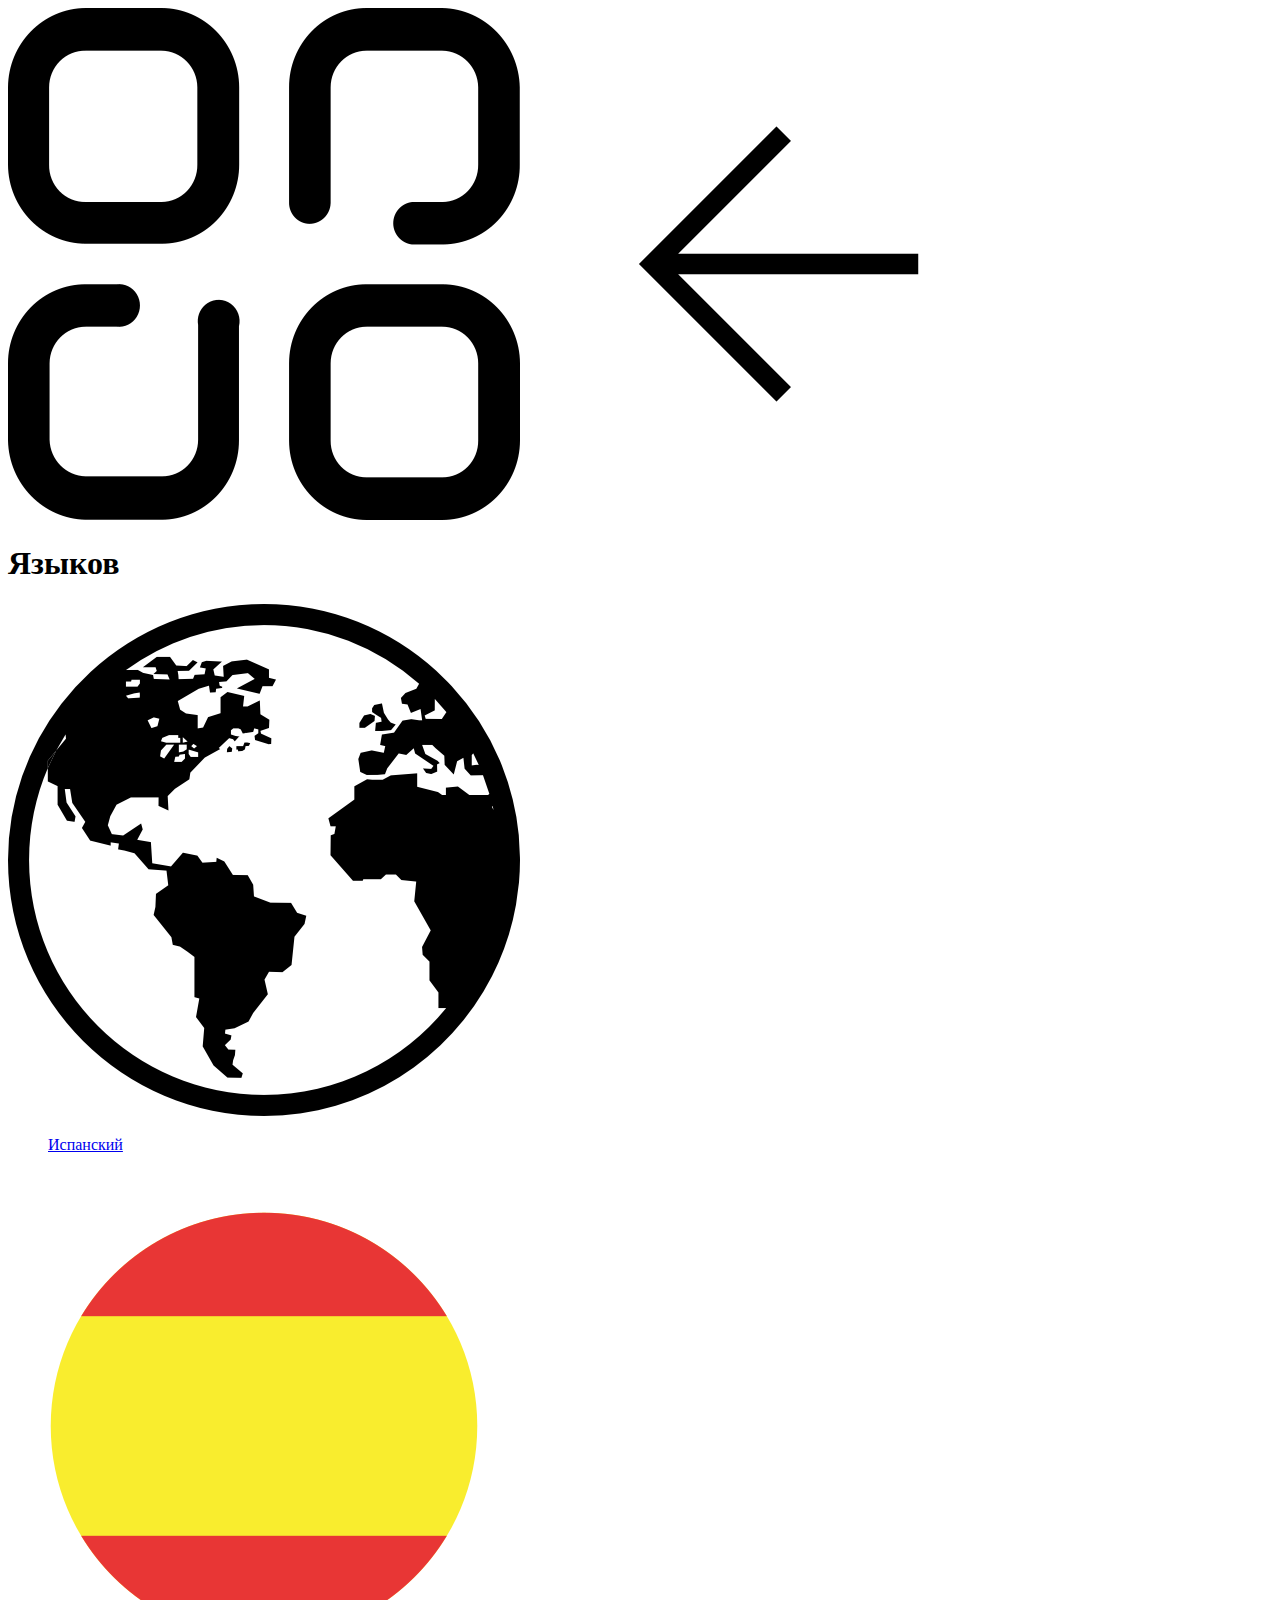
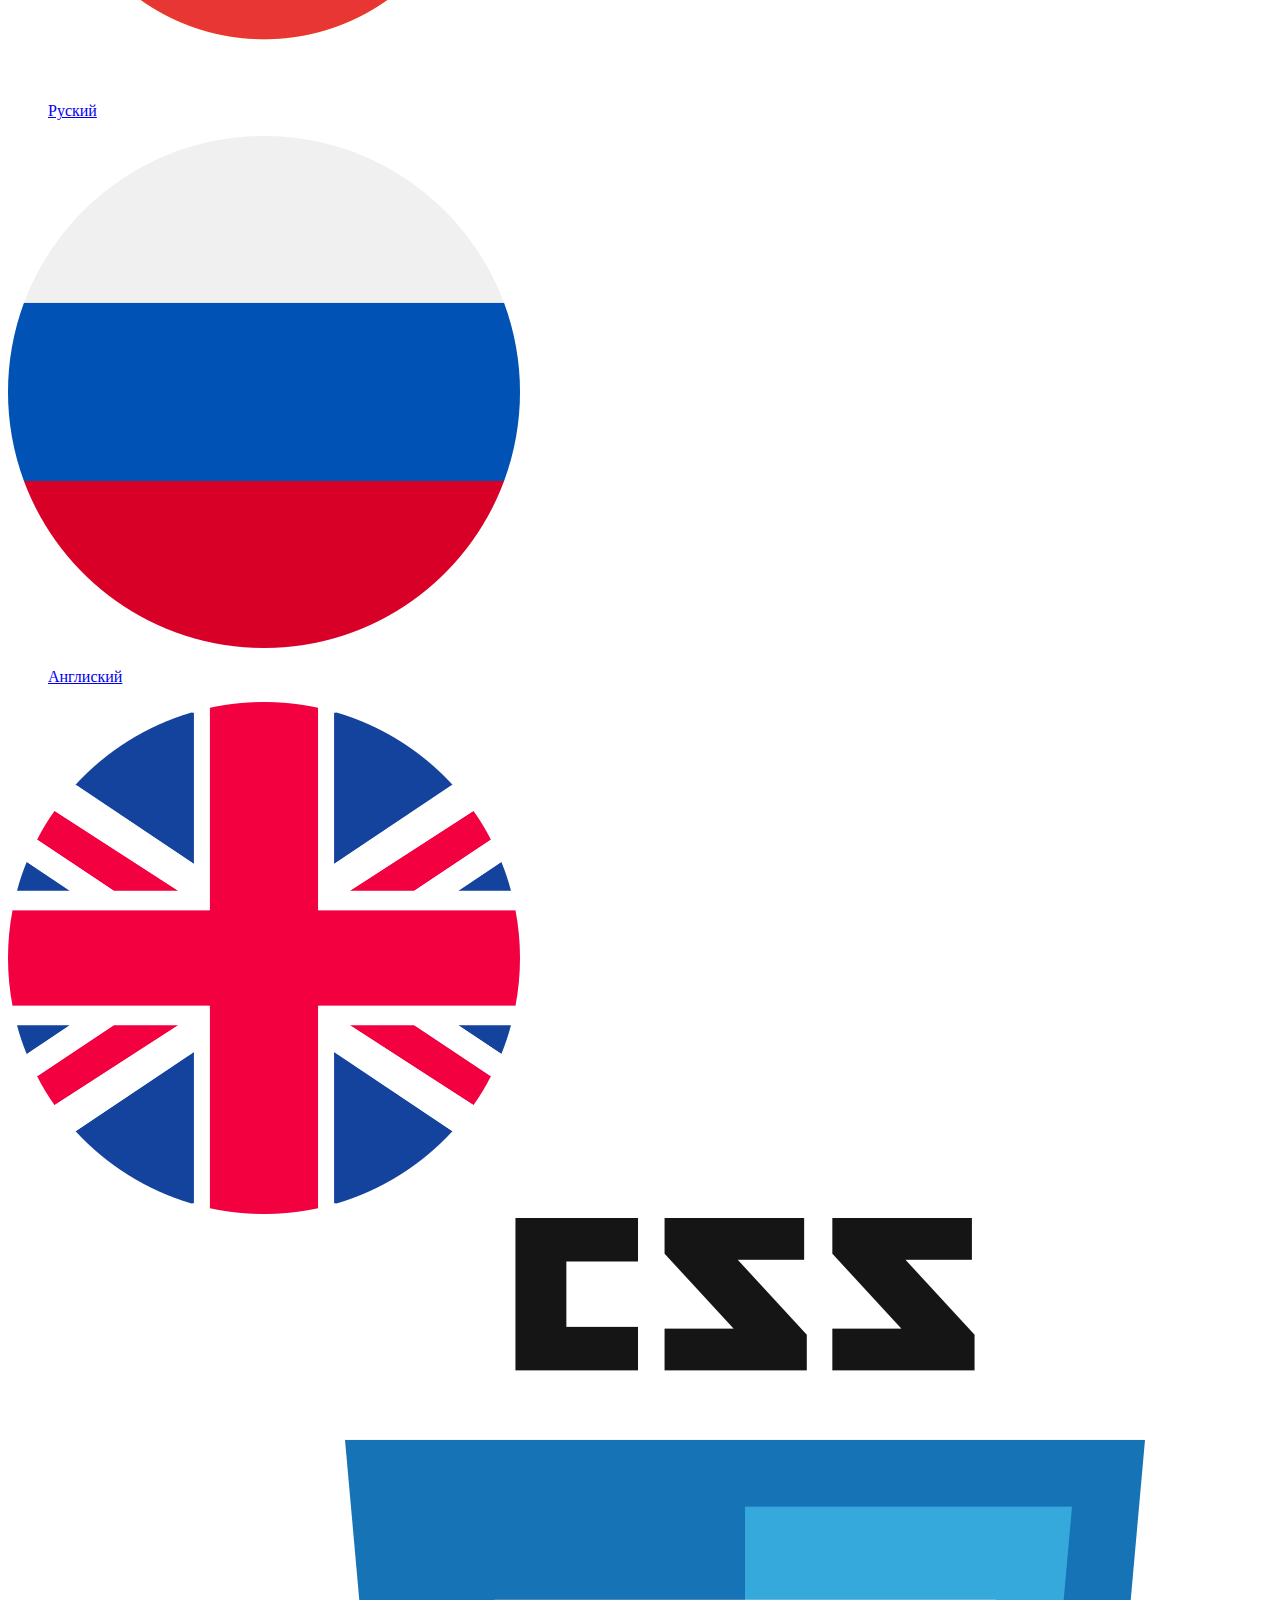
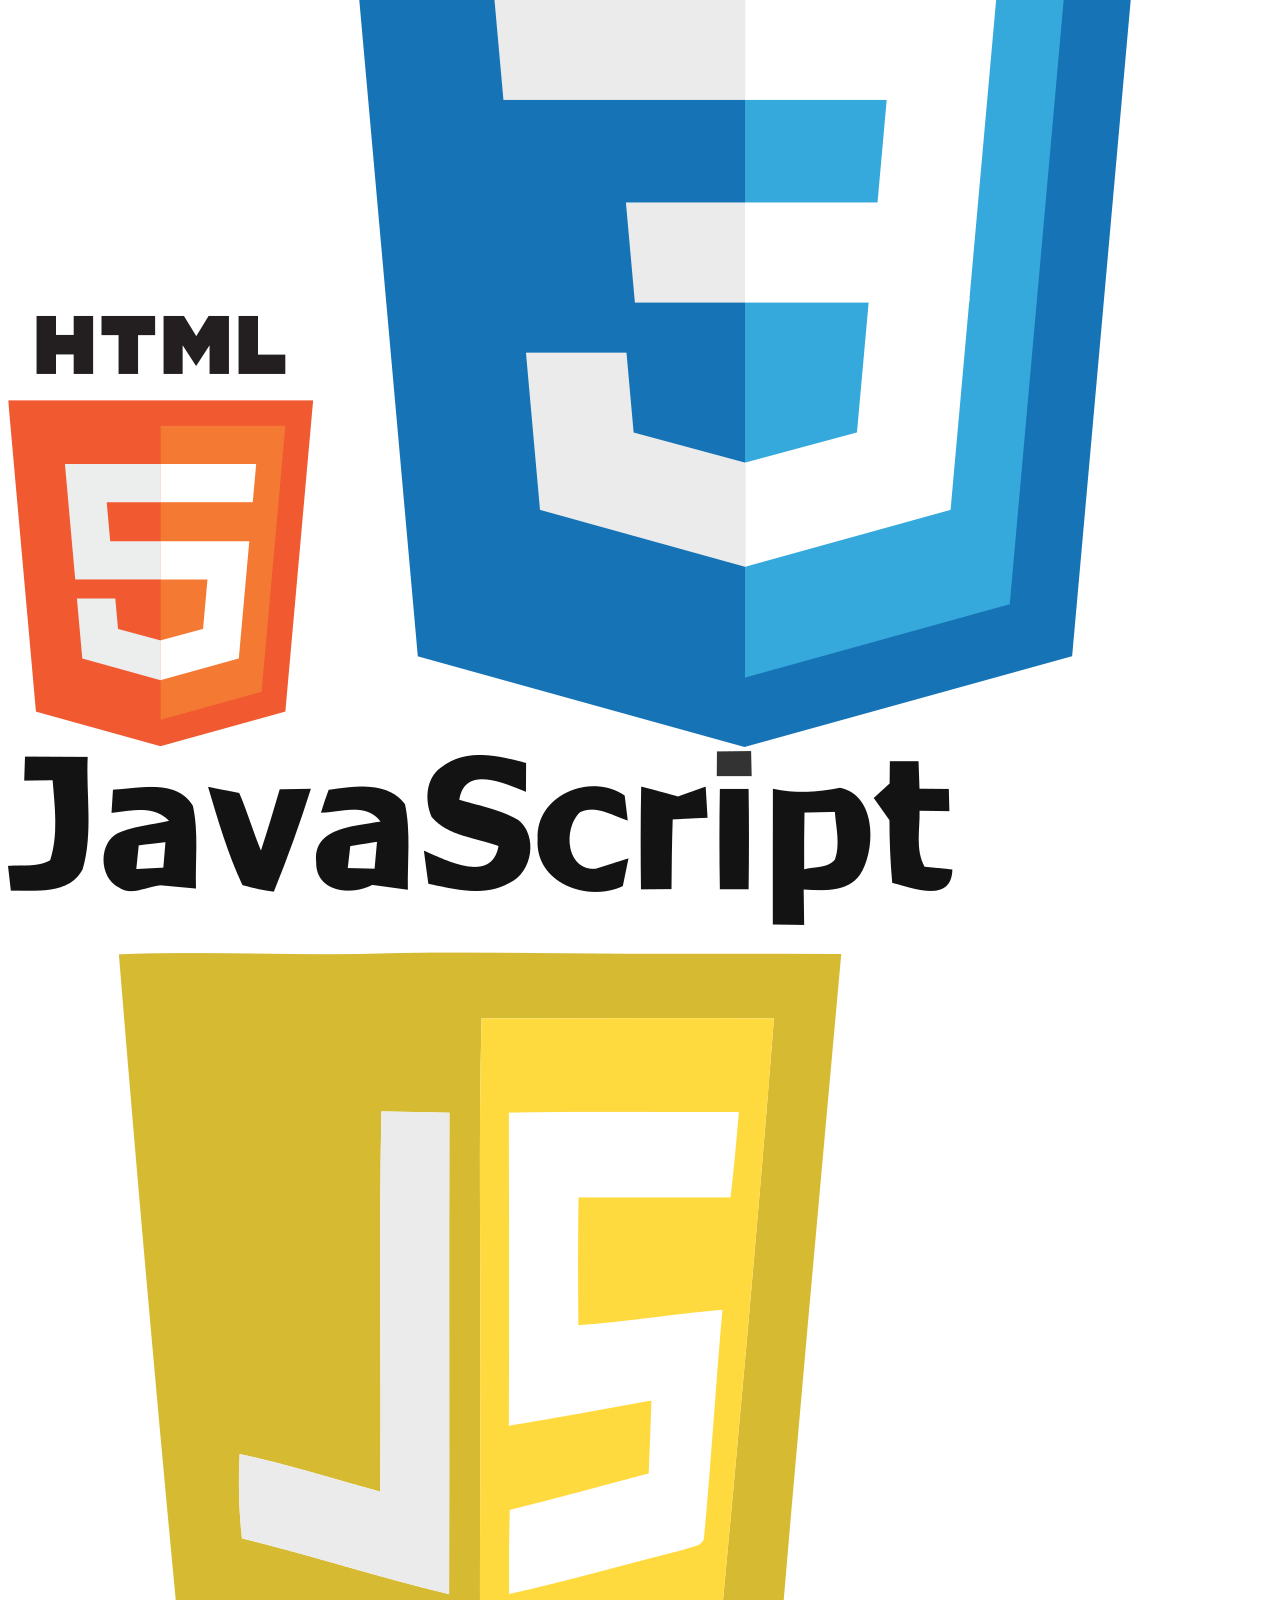
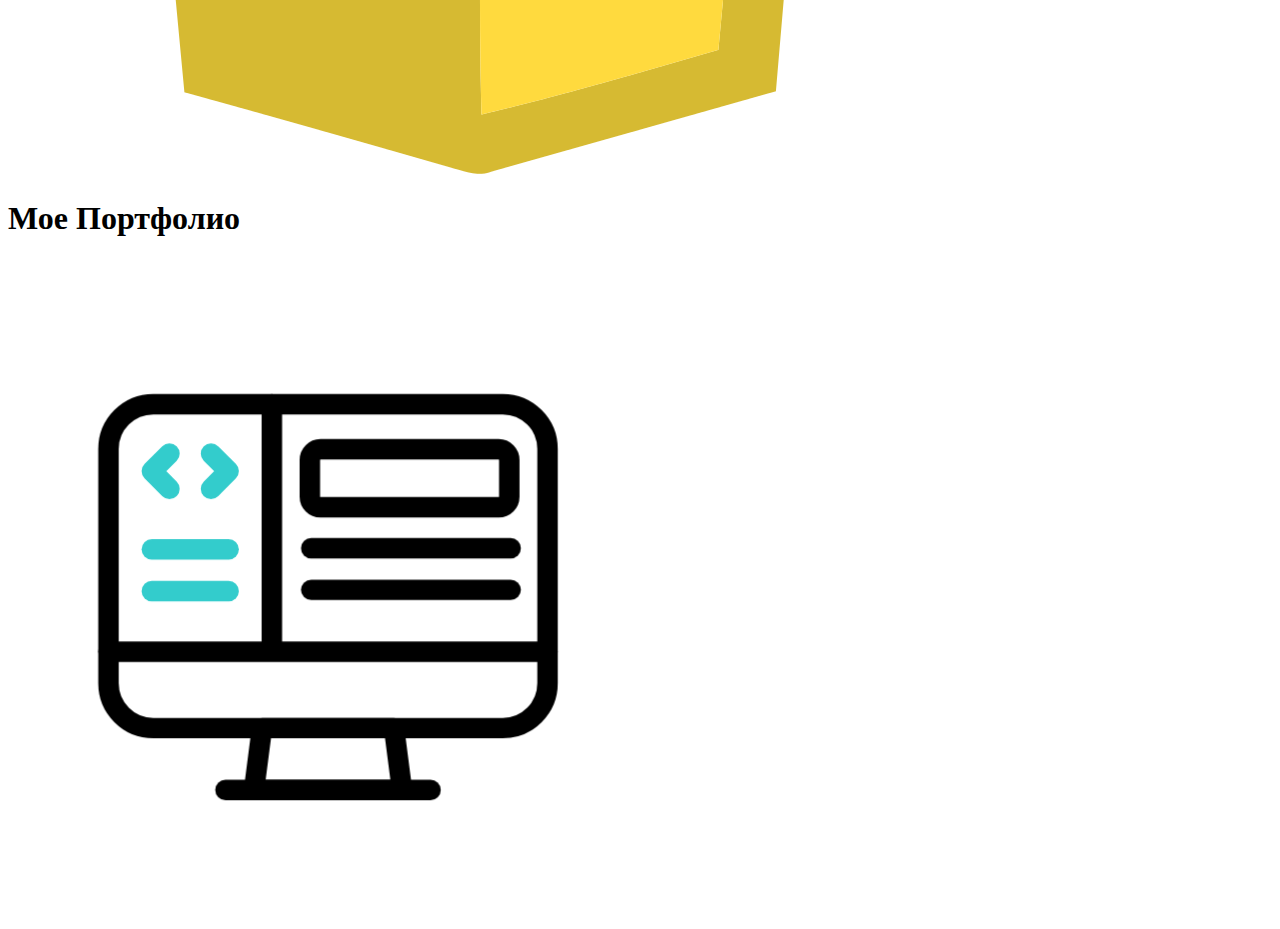
<file: index.html>
<!DOCTYPE html>
<html lang="ru">
<head>
    <script src="script.js"></script>
<link rel="stylesheet" href="style.css">
    <meta charset="UTF-8">
    <meta name="viewport" content="width=device-width, initial-scale=1.0">
    <title>Мое Портфолио</title>
</head>
<body class="body1">

    <!--Menu de la izquierda-->
    <div class="izquierdo">
        <div class="sliding-squarenow" id="cambio"></div>
        <img src="images/menu.png" id="menu" class="menu" onclick="todo()" alt="">
        <img src="images/atras.png" id="atras" class="atras1" onclick="nada()"  alt="">
        <div class="lenguajes" id="lenguajes"   >
            <div class="fotos">
            <h1>Языков</h1><img src="images/tierra.png" alt="">
            <br>
            </div>
            <div class="fotos1">
            <a href="indexEs.html"><ol>Испанский</ol></a><img src="images/espana.png" alt="">
            </div>
            <div class="fotos2">
            <a href="index.html"><ol>Руский</ol></a><img src="images/rusia.png" alt="">
            </div>
            <div class="fotos1">
            <a href="indexEn.html"><ol>Англиский</ol></a><img src="images/bandera.png" alt="">
            </div>

            



        </div>

    </div>
    


    <!--Fotos de html js y css-->
    <div class="photos-overlay">
      <a href="HTML.html"><img src="images/html5.png" class="photo photo-1" alt=""></a>  
        <a href="CSS.html"><img src="images/css.png" class="photo photo-2" alt=""></a>
        <a href="JS.html"><img src="images/javascript.png" class="photo photo-3" alt=""></a> 

<br>
    </div>

<!--Titulo-->
<div class="central">
<h1 class="titulo">Мое Портфолио</h1>
<br>
<img src="images/desarrollador-web.gif" alt="">


</div>


   



</body>
</html>
</file>
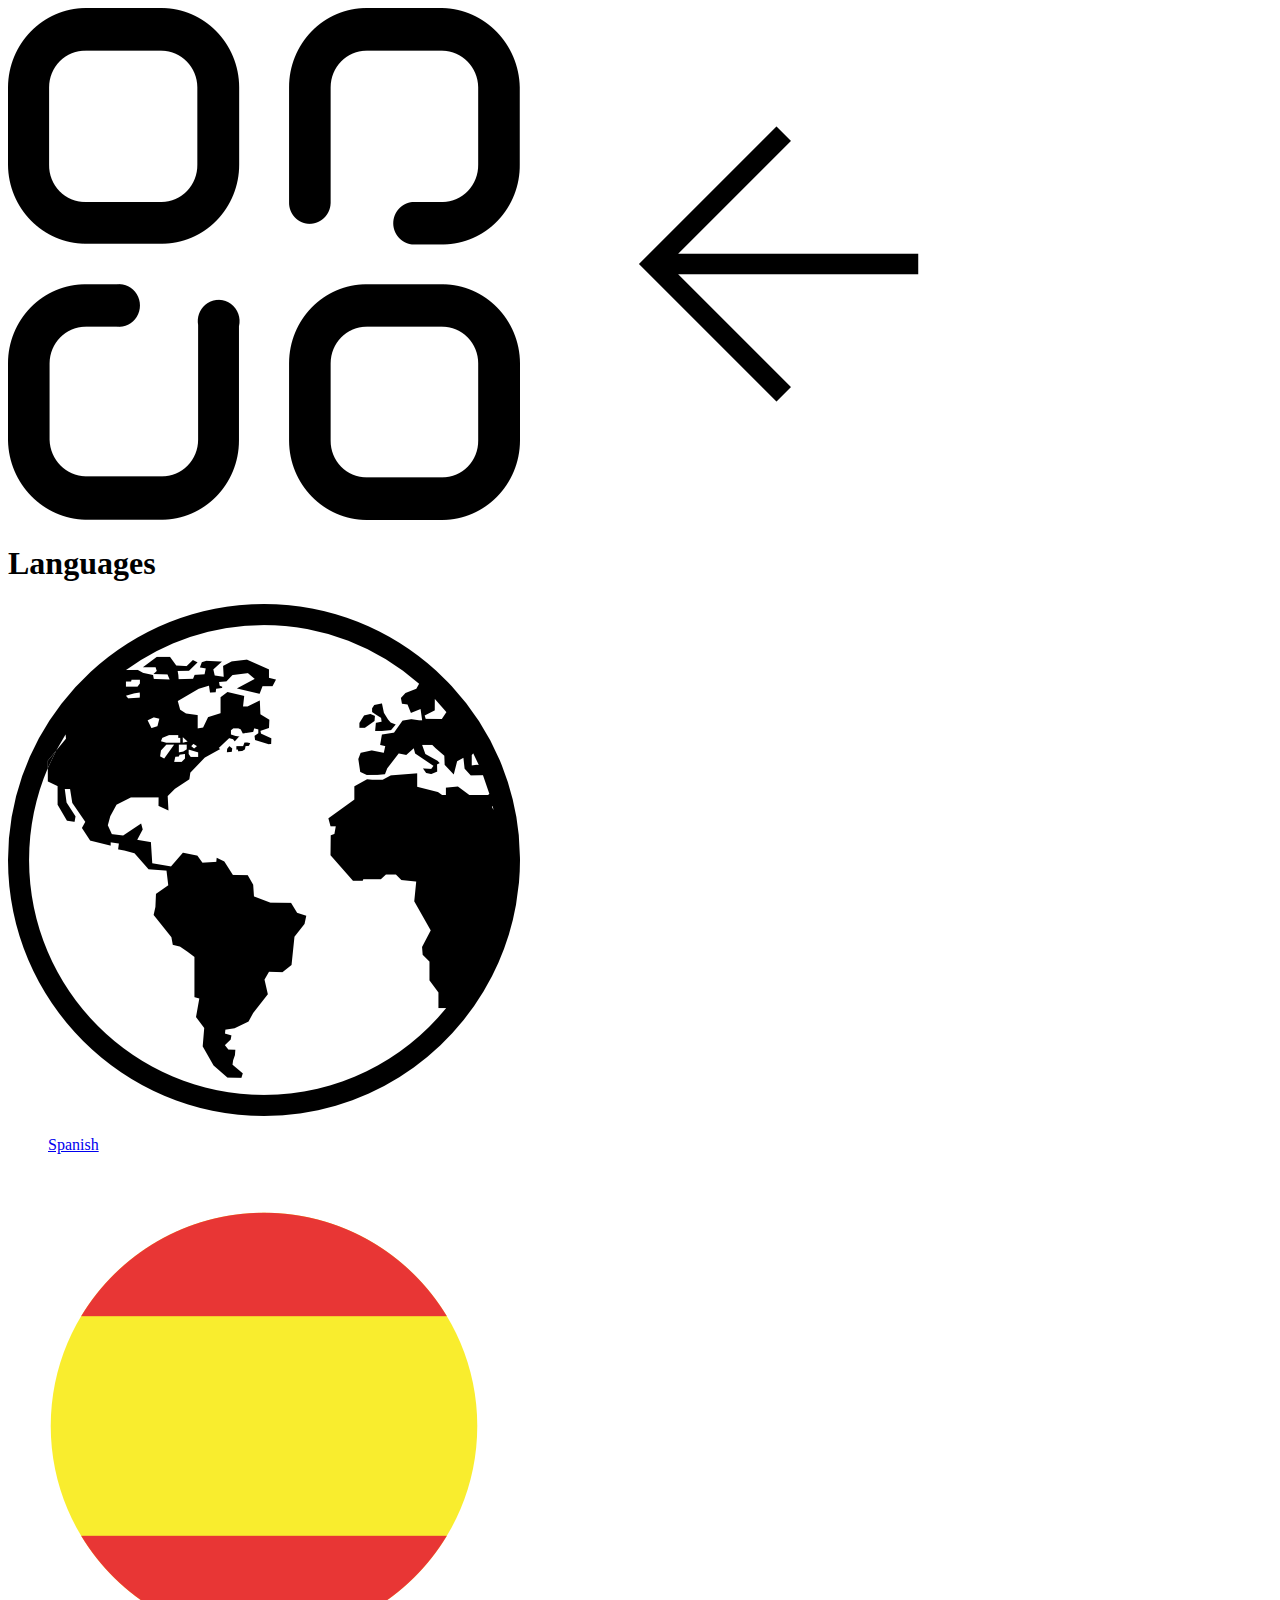
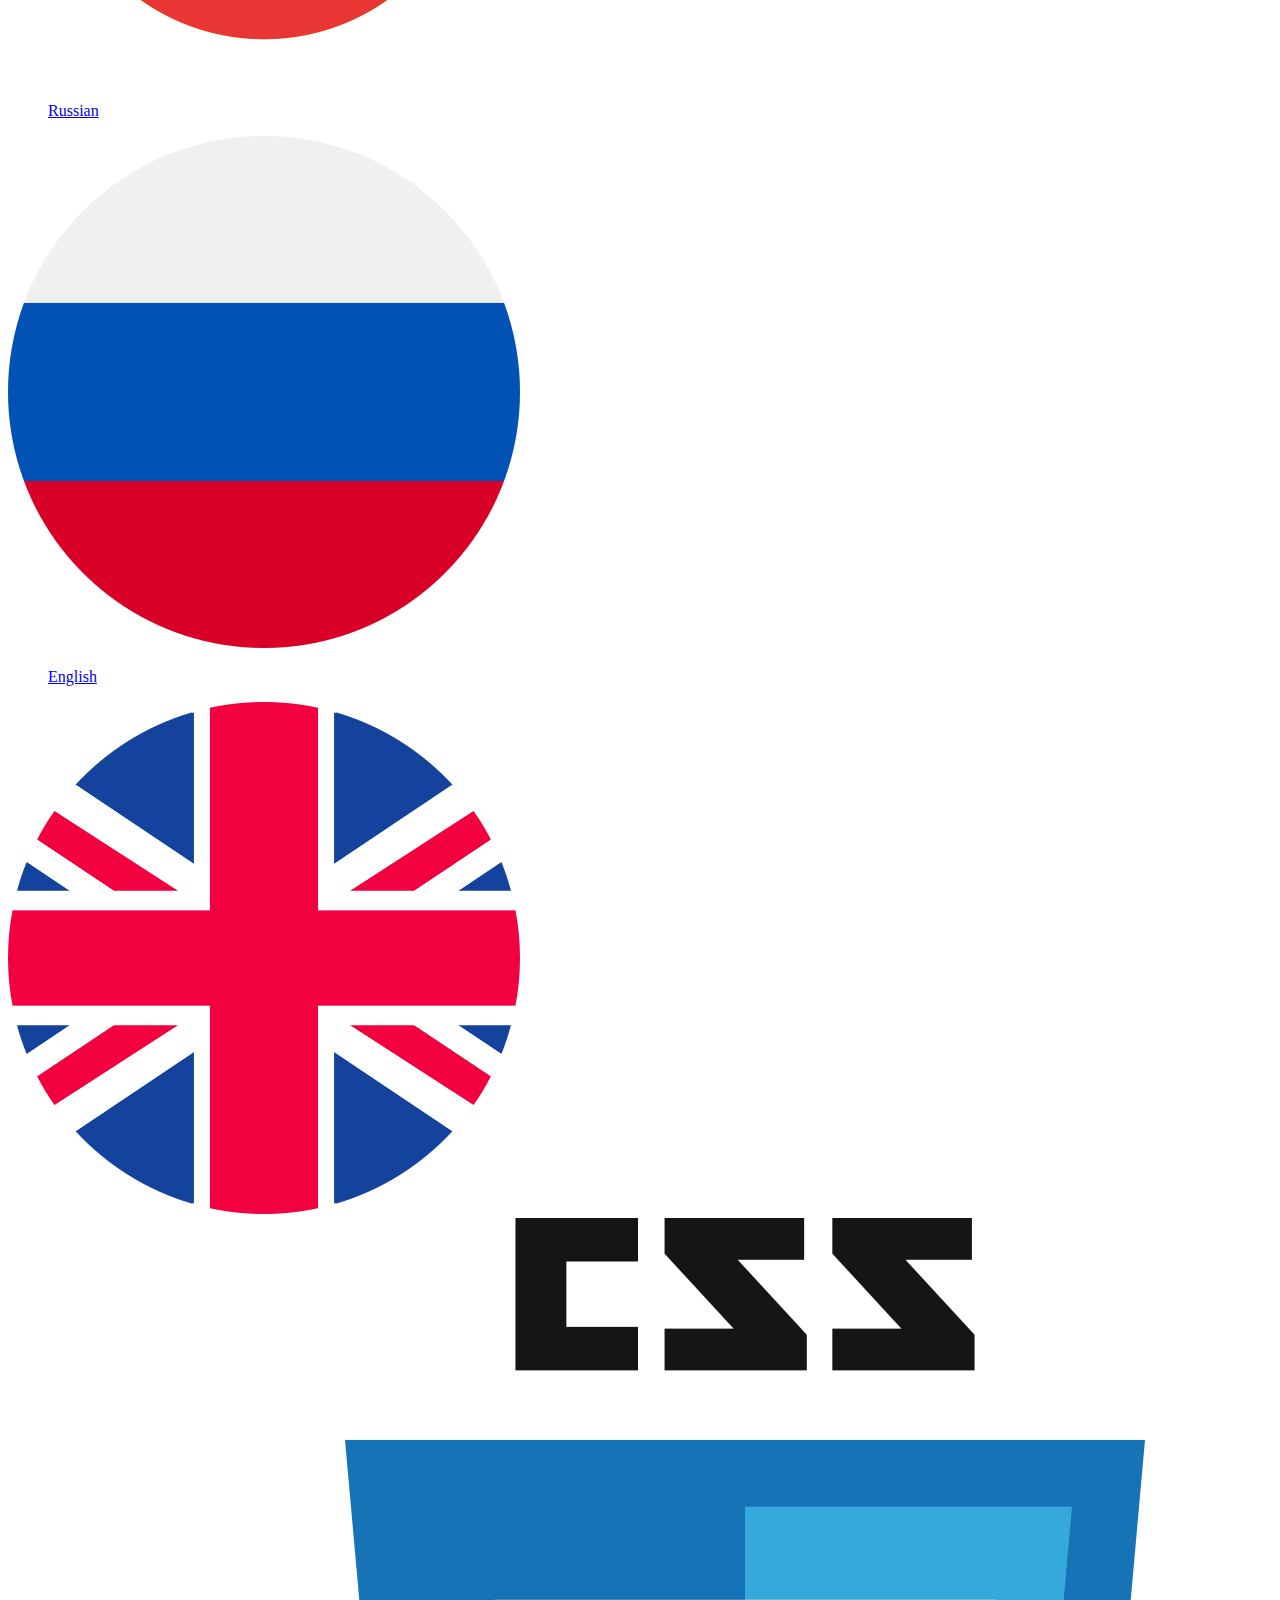
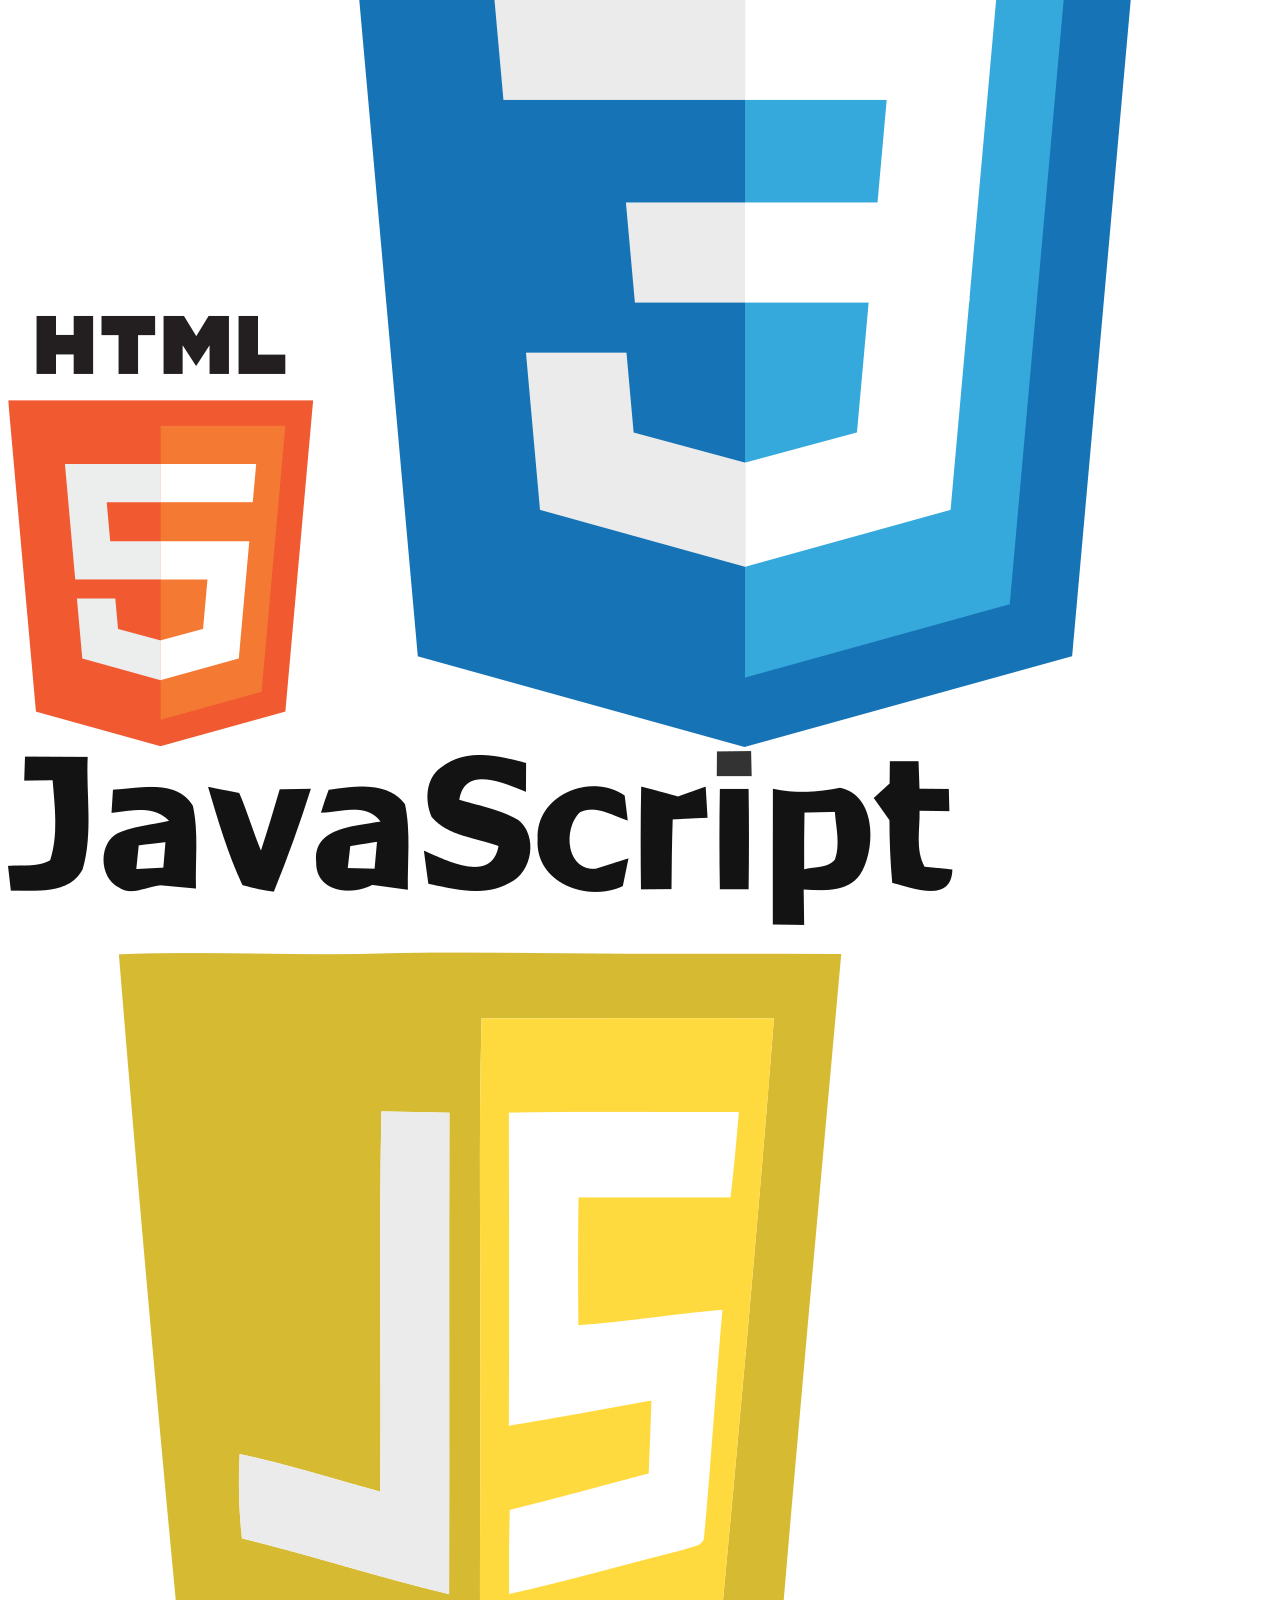
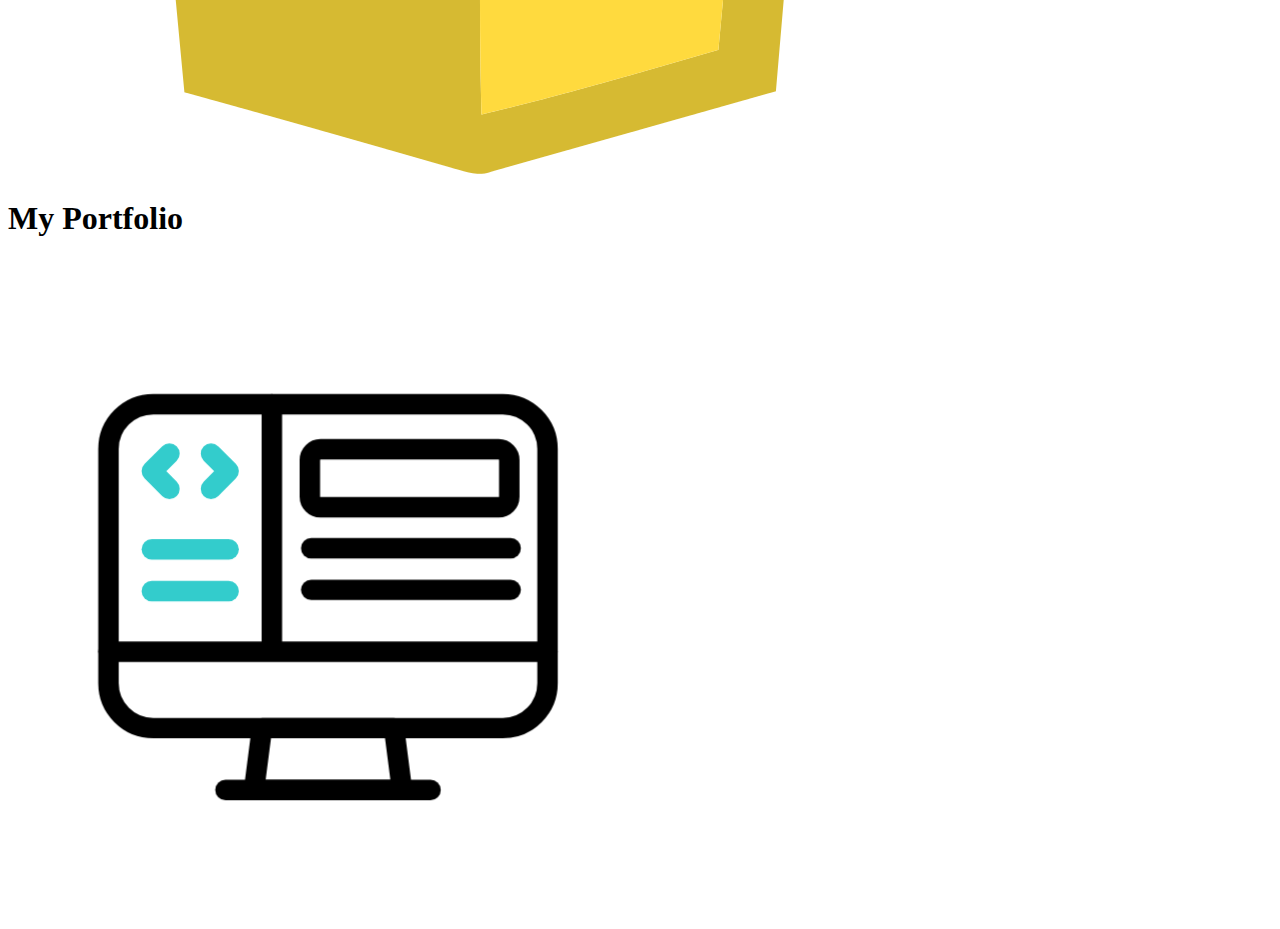
<file: indexEn.html>
<!DOCTYPE html>
<html lang="en">
<head>
    <script src="script.js"></script>
<link rel="stylesheet" href="style.css">
    <meta charset="UTF-8">
    <meta name="viewport" content="width=device-width, initial-scale=1.0">
    <title>My Portfolio</title>
</head>
<body class="body1">

    <!--Menu de la izquierda-->
    <div class="izquierdo">
        <div class="sliding-squarenow" id="cambio"></div>
        <img src="images/menu.png" id="menu" class="menu" onclick="todo()" alt="">
        <img src="images/atras.png" id="atras" class="atras1" onclick="nada()"  alt="">
        <div class="lenguajes" id="lenguajes"   >
            <div class="fotos">
            <h1>Languages</h1><img src="images/tierra.png" alt="">
            <br>
            </div>
            <div class="fotos1">
            <a href="indexEs.html"><ol>Spanish</ol></a><img src="images/espana.png" alt="">
            </div>
            <div class="fotos2">
            <a href="index.html"><ol>Russian</ol></a><img src="images/rusia.png" alt="">
            </div>
            <div class="fotos1">
            <a href="indexEn.html"><ol>English</ol></a><img src="images/bandera.png" alt="">
            </div>

            



        </div>

    </div>
    


    <!--Fotos de html js y css-->
    <div class="photos-overlay">
      <a href="HTMLEn.html"><img src="images/html5.png" class="photo photo-1" alt=""></a>  
        <a href="CSSEn.html"><img src="images/css.png" class="photo photo-2" alt=""></a>
        <a href="JSEn.html"><img src="images/javascript.png" class="photo photo-3" alt=""></a> 

<br>
    </div>

<!--Titulo-->
<div class="central">
<h1 class="titulo">My Portfolio</h1>
<br>
<img src="images/desarrollador-web.gif" alt="">


</div>


   



</body>
</html>
</file>
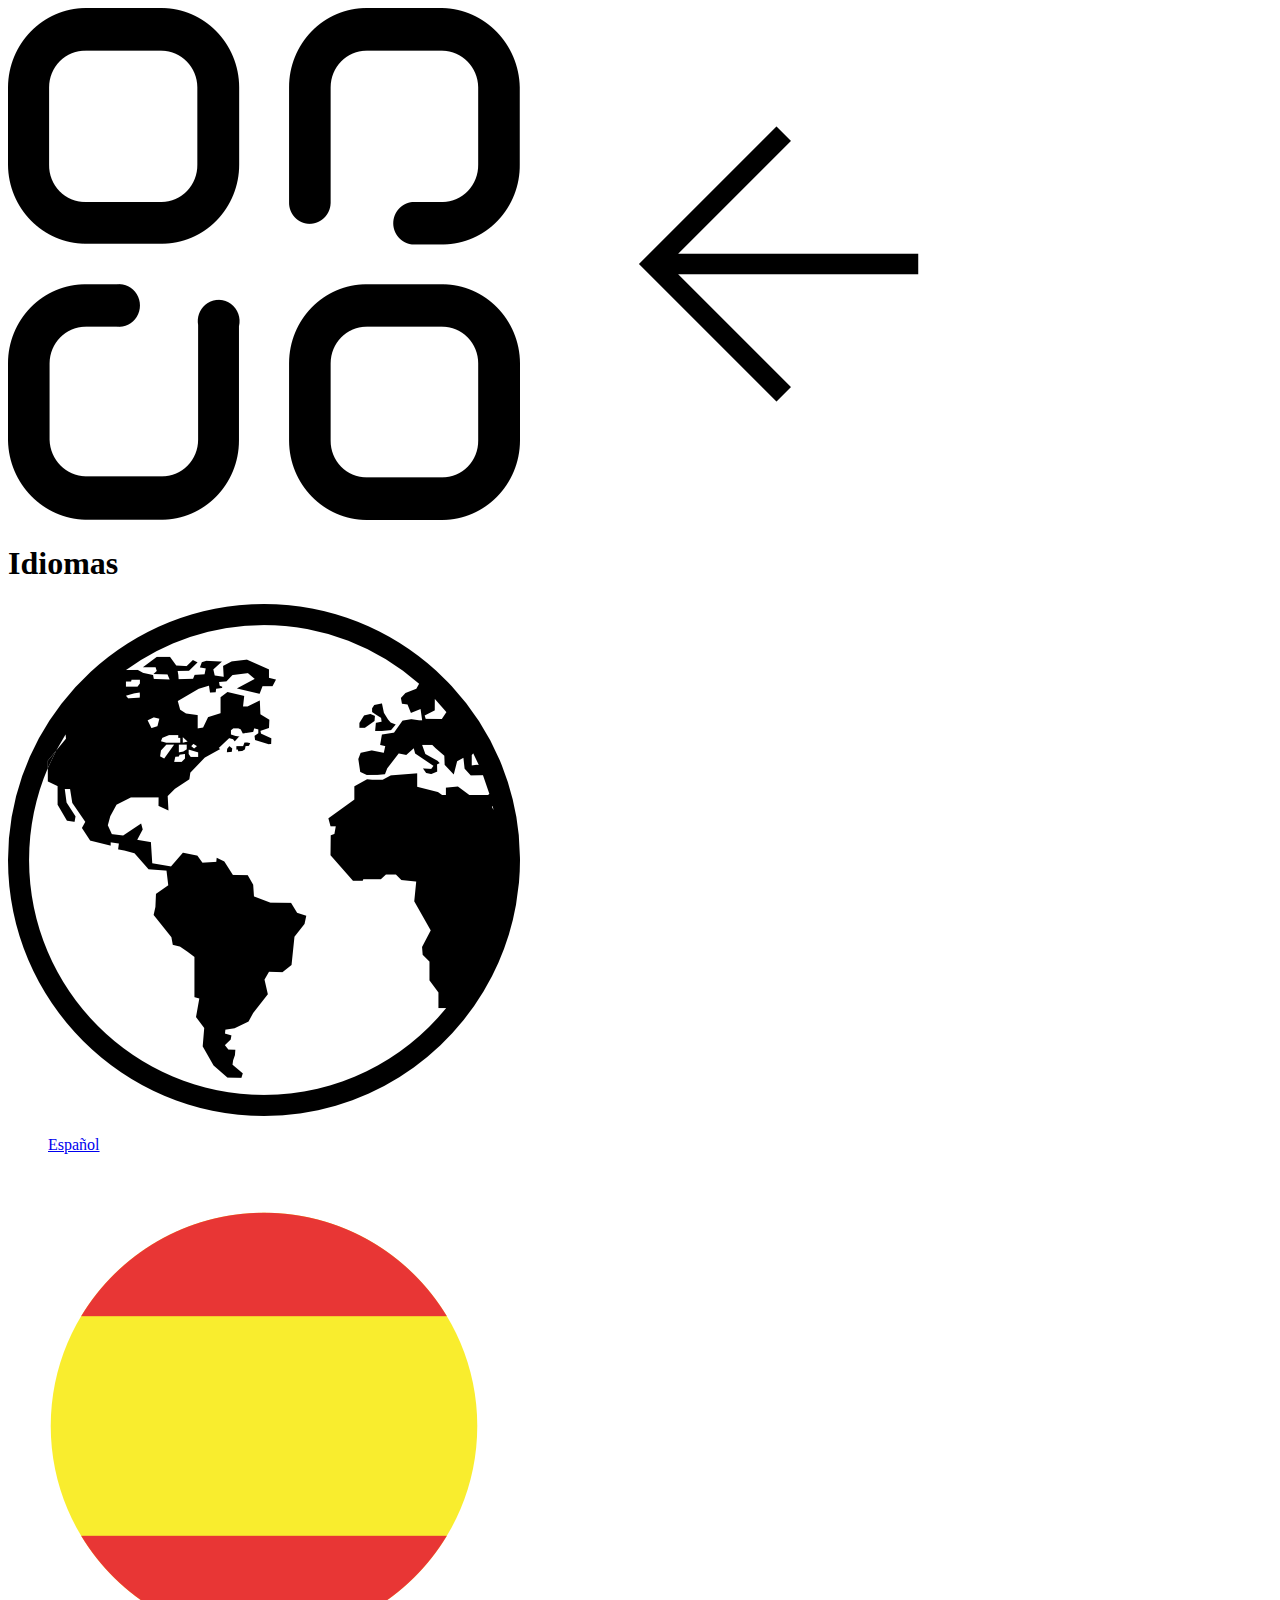
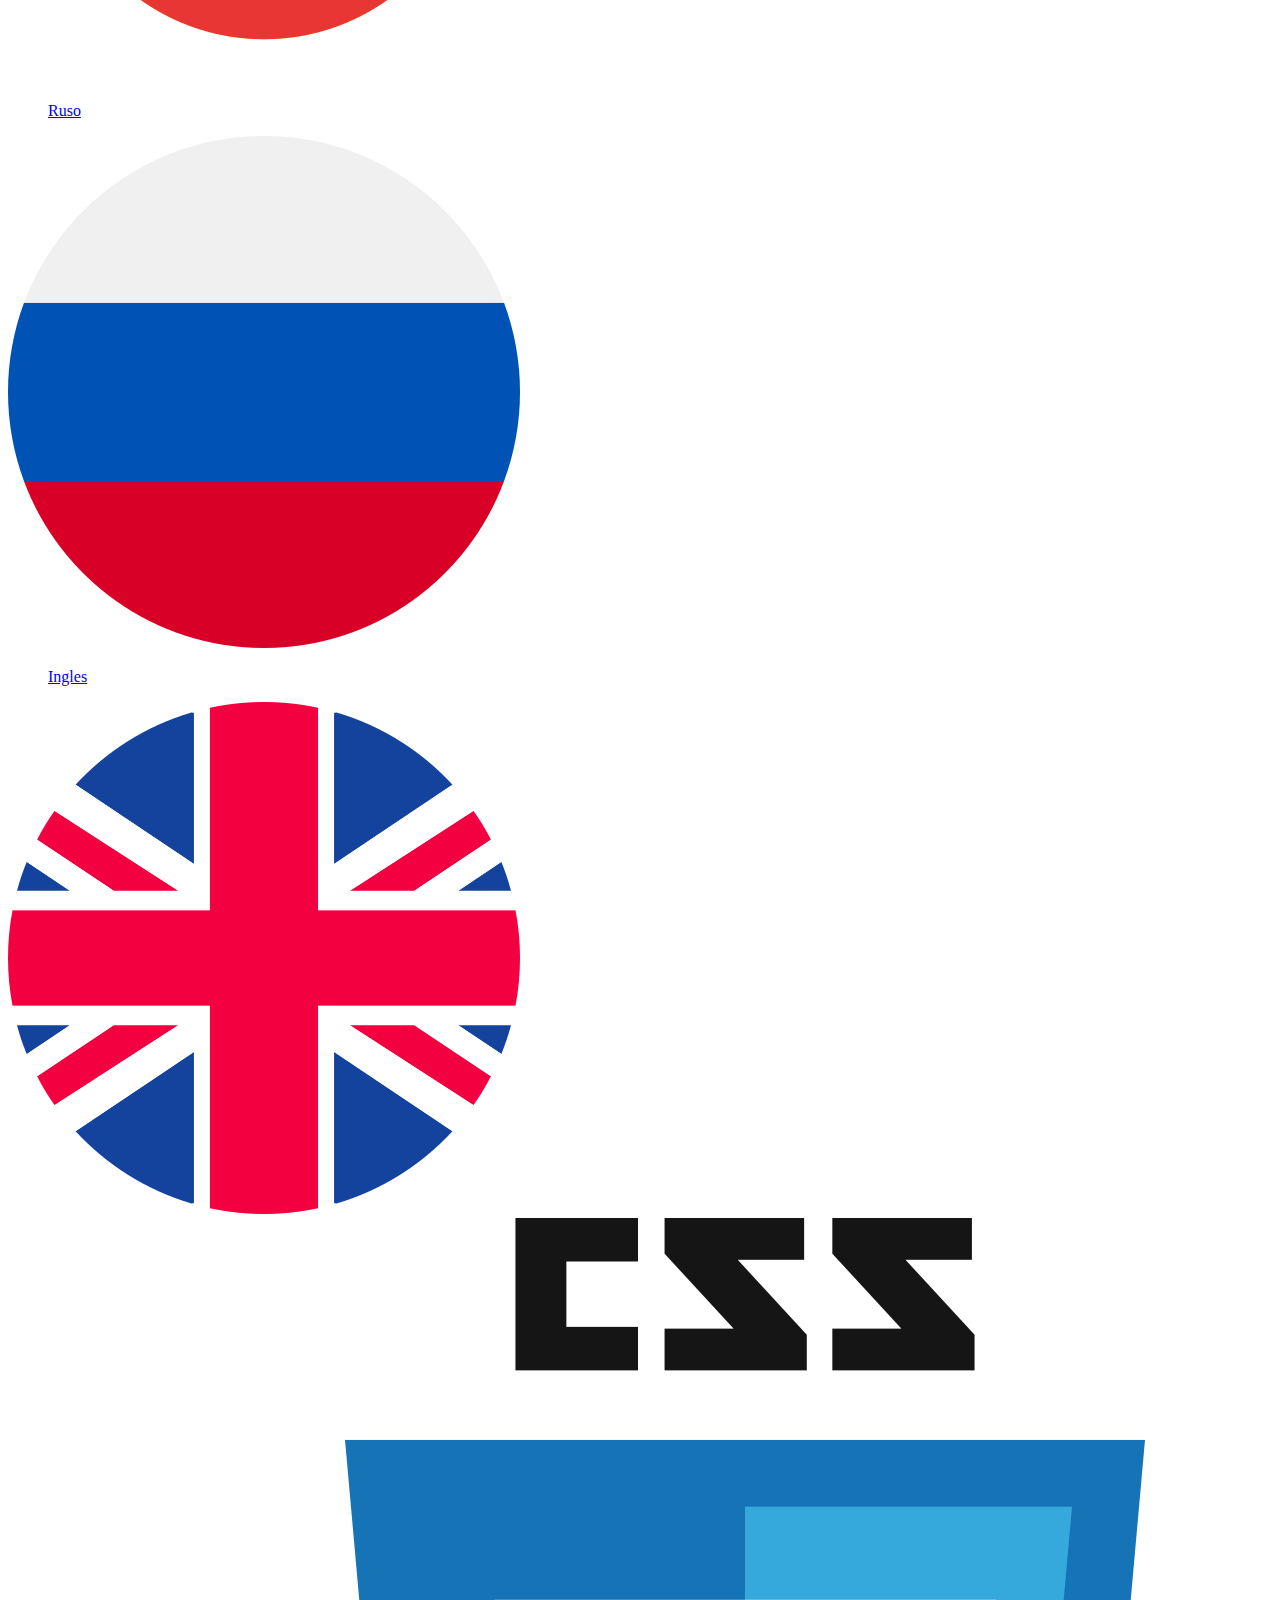
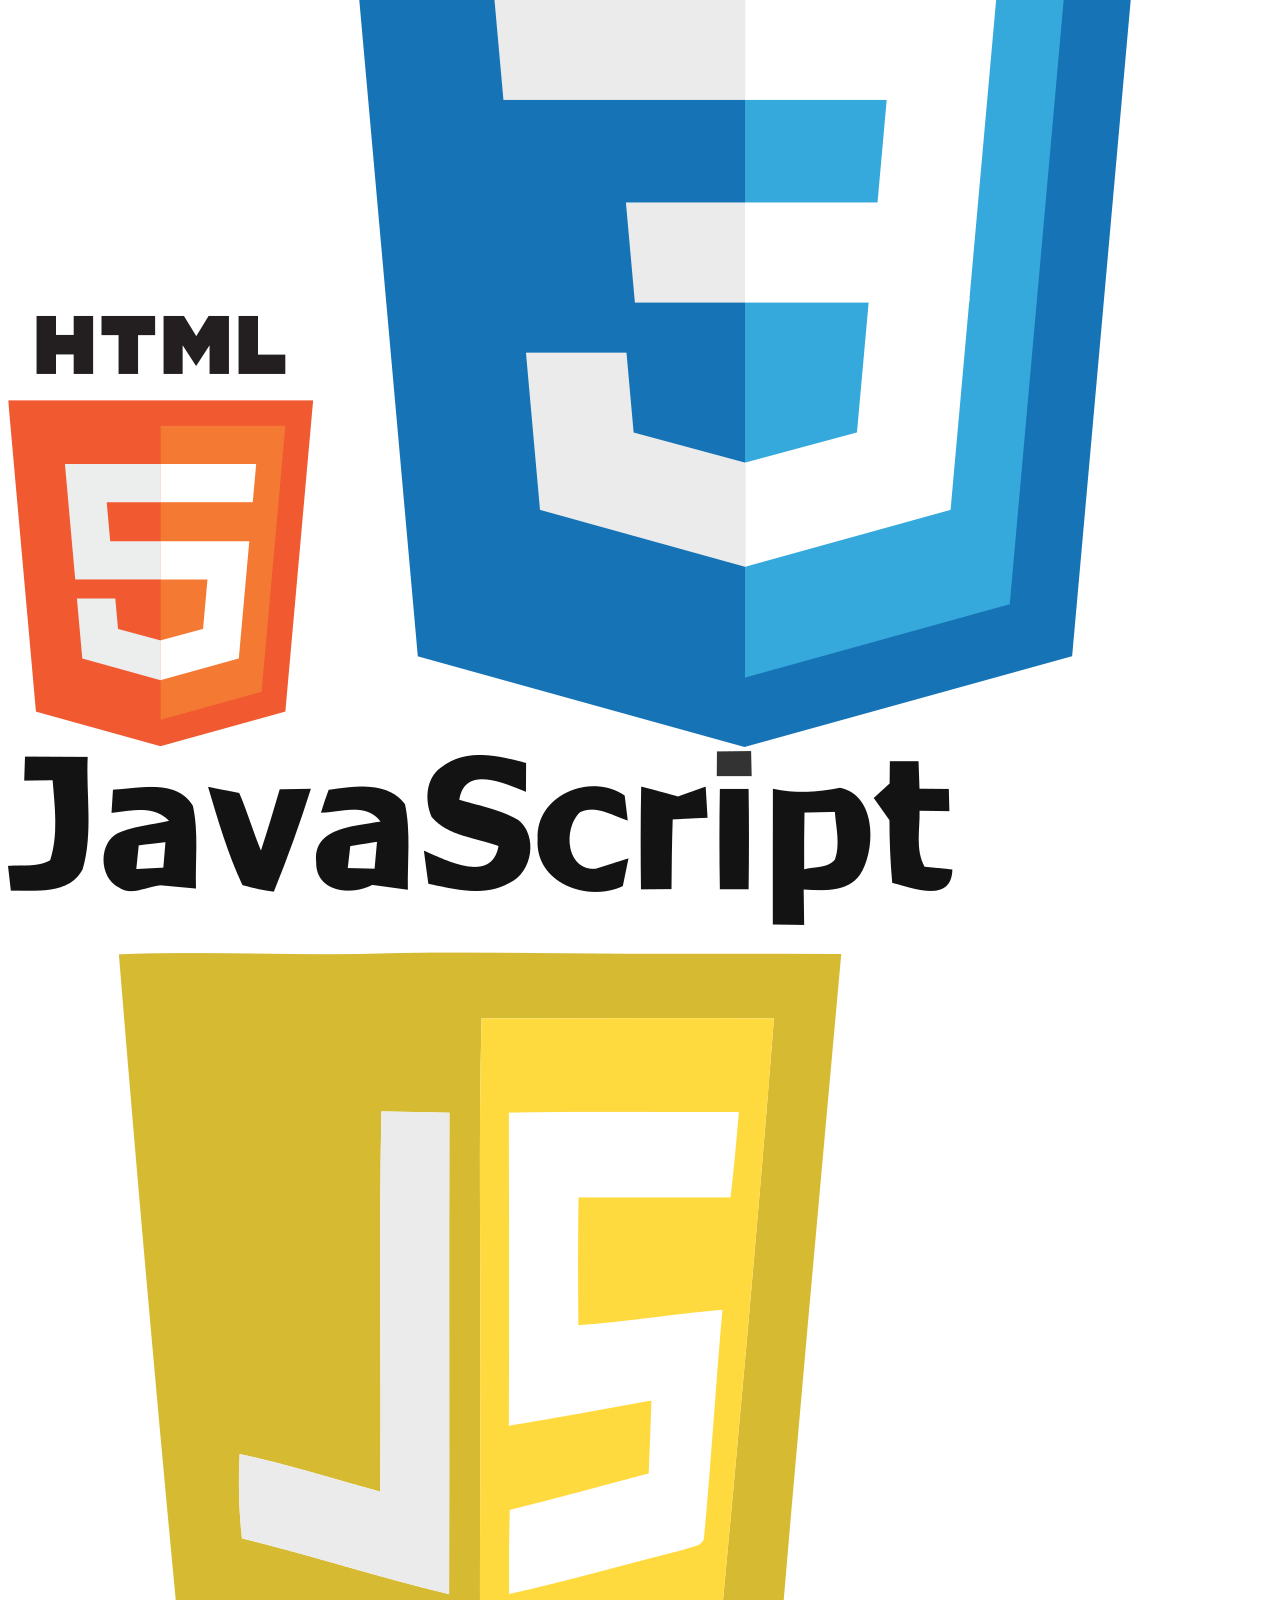
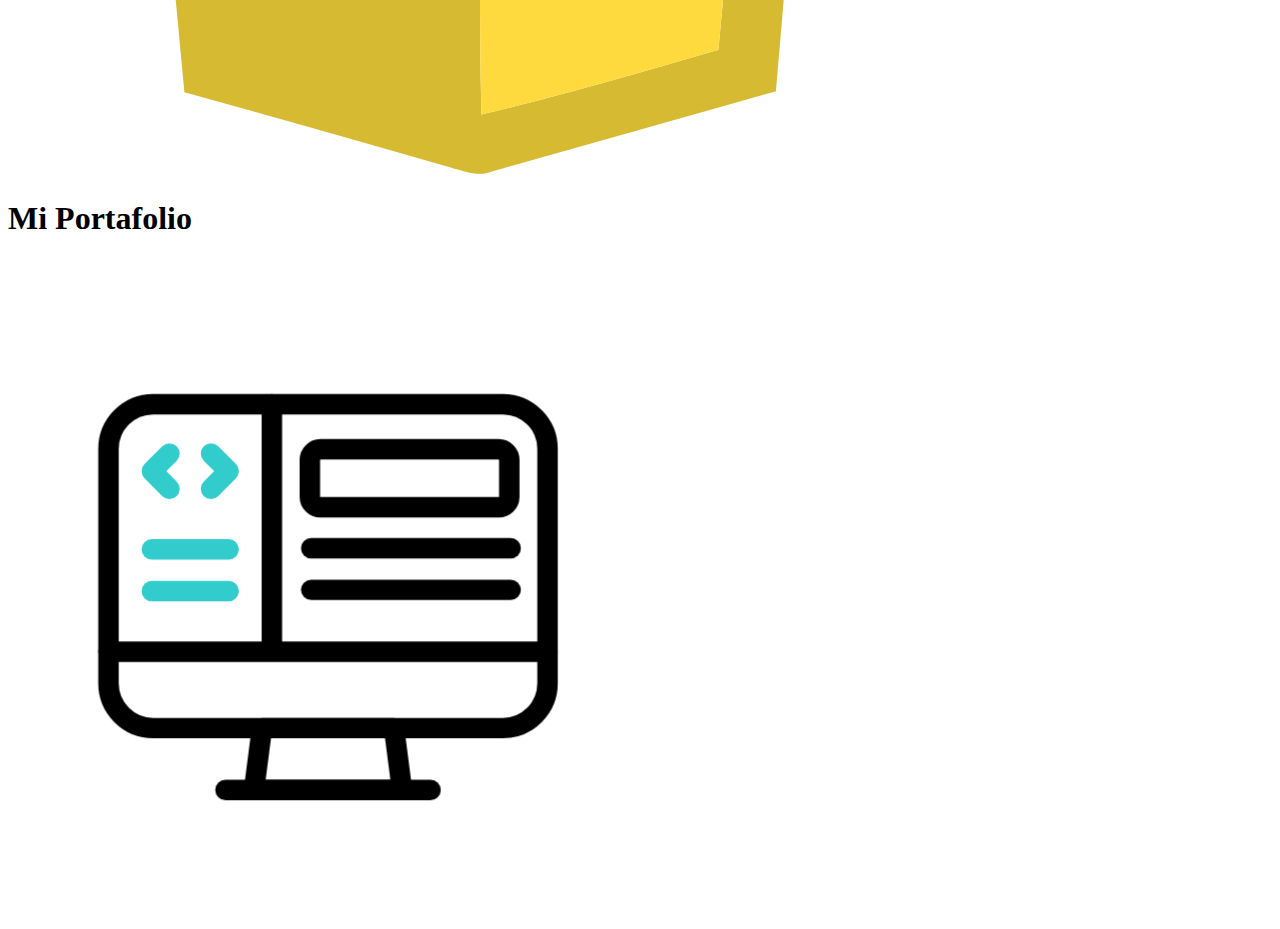
<file: indexEs.html>
<!DOCTYPE html>
<html lang="es">
<head>
    <script src="script.js"></script>
<link rel="stylesheet" href="style.css">
    <meta charset="UTF-8">
    <meta name="viewport" content="width=device-width, initial-scale=1.0">
    <title>Mi Portfolio</title>
</head>
<body class="body1">

    <!--Menu de la izquierda-->
    <div class="izquierdo">
        <div class="sliding-squarenow" id="cambio"></div>
        <img src="images/menu.png" id="menu" class="menu" onclick="todo()" alt="">
        <img src="images/atras.png" id="atras" class="atras1" onclick="nada()"  alt="">
        <div class="lenguajes" id="lenguajes"   >
            <div class="fotos">
            <h1>Idiomas</h1><img src="images/tierra.png" alt="">
            <br>
            </div>
            <div class="fotos1">
            <a href="indexEs.html"><ol>Español</ol></a><img src="images/espana.png" alt="">
            </div>
            <div class="fotos2">
            <a href="index.html"><ol>Ruso</ol></a><img src="images/rusia.png" alt="">
            </div>
            <div class="fotos1">
            <a href="indexEn.html"><ol>Ingles</ol></a><img src="images/bandera.png" alt="">
            </div>

            



        </div>

    </div>
    


    <!--Fotos de html js y css-->
    <div class="photos-overlay">
      <a href="HTMLEs.html"><img src="images/html5.png" class="photo photo-1" alt=""></a>  
        <a href="CSSEs.html"><img src="images/css.png" class="photo photo-2" alt=""></a>
        <a href="JSEs.html"><img src="images/javascript.png" class="photo photo-3" alt=""></a> 

<br>
    </div>

<!--Titulo-->
<div class="central">
<h1 class="titulo">Mi Portafolio</h1>
<br>
<img src="images/desarrollador-web.gif" alt="">


</div>


   



</body>
</html>
</file>
<file: style.css>
/*Codigo para pc pantalla completa*/
@media (min-width:1900px){
.body1{

background-image: url(images/fondo.png);
background-position: auto;
background-repeat: no-repeat;
background-size: cover;

}

.izquierdo{
    display: block;
    
    
}

.izquierdo img{
    width: 60px;
}


.photos-overlay {
    position: absolute; /* o absolute si prefieres */
    top: 20px;
    right: 20px;
    z-index: 1000;
    width: 700px; /* Ancho del contenedor */
}

.photo {
    position: absolute;
    width: 81px;
    
    object-fit: cover;
    border-radius: 8px;
    
    
    
    transition: transform 0.3s ease;
    
}

.photo-1 {
    width: 83px;
    right: 420px;
    z-index: 3;
    transform: rotate(5deg);
}

.photo-2 {
    
    right: 210px;
    z-index: 2;
    transform: rotate(-3deg);
}

.photo-3 {
    
    width: 100px;
    right: 0;
    z-index: 1;
    transform: rotate(2deg);
}

/* Efecto hover para interactividad */
.photo:hover {
    transform: scale(1.1) rotate(0deg);
    z-index: 4;
}







.fotos{
    display: flex;
    margin-left: 55px;
    text-align: center;

}
 .fotos img{
    position: relative;
    width: 50px;
    height: 50px;
    top: 15px;
    left: 10px;
 }

.fotos1{
    display: flex;
    margin-left: 55px;
    

}
 .fotos1 img{
    position: relative;
    width: 30px;
    height: 30px;
    top: 9px;
    left: 10px;
 }

.fotos2{
    display: flex;
    margin-left: 55px;

}
 .fotos2 img{
    position: relative;
    width: 29px;
    height: 26px;
    top: 13px;
    left: 10px;
 }


 


.sliding-squarenow{
    display: none;
}


.sliding-square {
    width: 300px;
    height: 1400px;
    background-color: white;
    position: fixed;
    top: 50%;
    left: 0;
    transform: translateY(-50%);
    animation: slideRight 0.5s ease-in-out forwards;
    box-shadow: 0 4px 15px rgba(0,0,0,0.2);
    border-radius: 8px;
    z-index: -1;
}

@keyframes slideRight {
    0% {
        transform: translateX(-100%) translateY(-50%);
        
    }
    100% {
        transform: translateX(0) translateY(-50%);
        
    }
}


@keyframes slideLeft {
   

    0%{
        transform: translateX(0) translateY(-50%);
    }

    100%{

        transform: translateX(-100%) translateY(-50%);

    }





}

.derecha{

animation: slideLeft 0.7s ease-in-out forwards ;

}




.lenguajes{
    display: none;
}
.lenguajes1{
    display: block;
    animation: mapa 1s ease-in-out forwards;
}





@keyframes mapa {

    0%{opacity: 0;}

    50%{ opacity: 0; }
    
    100%{ opacity: 1;
    }
}





.menu{
    
    display: block;
   

}

.menu1{
    animation: desvanecer 0.7s ease-in-out forwards;
     
}

.menu2{


    animation: mapa 0.7s ease-in-out forwards ;
    display: block;

}



@keyframes desvanecer{

    0%{
        opacity: 1;
    }
    100%{
        opacity: 0;
        
    }


}


.atras{
    animation: mapa 0.7s ease-in-out forwards ;
    position: absolute;
    top: 5px;
    left: 2px;

}

.atras1{
    animation: desvanecer 0.7s ease-in-out forwards;
    display: none;
    
}

.titulo{
animation: fadeIn 1.5s ease-in-out forwards;
    text-align: center;
    color: white;
    font-size: 150px;

}






.fotos1:hover ol{
background-color: rgb(216, 215, 215);
border-radius: 10px;


    

}

.fotos2:hover ol{
background-color: rgb(216, 215, 215);
border-radius: 25px;
    

}


.central{

display: flex;
justify-content: center;
position: absolute;
top: 10%;
left: 25%;


}

.central img{
    width: 220px;
    height: 220px;
    border-radius: 25%;
    position: absolute;
    justify-content: center;
    top: 110%;
    animation: entrada 0.5s ease-in-out forwards;
}






@keyframes fadeIn{

    0%{
        opacity: 0;
    }
    100%{
        opacity: 100%;
    }


}

@keyframes entrada {

0%{
    transform: translateY(200px);
}

100%{

    transform: translateY(0);

}

}

.video-background {
            position: fixed;
            top: 0;
            left: 0;
            width: 100%;
            height: 100%;
            z-index: -1;
            overflow: hidden;
        }

        .video-background video {
            min-width: 100%;
            min-height: 100%;
            width: auto;
            height: auto;
            position: absolute;
            top: 50%;
            left: 50%;
            transform: translate(-50%, -50%);
        }

.container1{

color: white;
    font-size: 30px;
    position: absolute;
    top: 40%;
    background-color: black;
    border-radius: 10%;
    
    

}

.container1 h1{

margin-left: 30px;


}
.container1 ol{

margin-right: 20px;

}

.foto1 img{
    width: 200px;
    position: absolute;
    right: 10px;
    bottom: 20px;
    border-radius: 20%;

}


.container2{

    color: white;
    font-size: 40px;
    animation: separado 55s ease-in-out infinite;



}

@keyframes separado{

    0% {
        opacity: 0;
    }

    10%{
        opacity: 0;
    }


    12%{
        opacity: 1;
    }
    
    90%{
        opacity: 1;
    }

    95%{
        opacity: 0;
    }
}


.container3{
     bottom: 30%;
    color: white;
    text-align:center;
    position: absolute;
    left: 30%;
    font-size: 30px;
    animation: textoo 2s ease-in-out forwards;
}

@keyframes textoo {

    from{
        opacity: 0;
    }
    to{
        opacity: 1;
    }


}





}



@media (max-width:600px){

    .body1{

background-image: url(images/fondo2.jpg);


background-size: auto;
background-position: auto;
background-repeat: no-repeat;

}

.izquierdo{
    display: block;
    
    
}

.izquierdo img{
    width: 60px;
}


.photos-overlay {
    position: absolute; /* o absolute si prefieres */
    top: 20px;
    right: 20px;
    z-index: 1000;
    width: 60px; /* Ancho del contenedor */
}

.photo {
    position: absolute;
    width: 81px;
    
    object-fit: cover;
    border-radius: 8px;
    z-index: -4;
    
    
    
    transition: transform 0.3s ease;
    
}

.photo-1 {
    width: 50px;
    right: 190px;
    z-index: -3;
    transform: rotate(5deg);
}

.photo-2 {
    width: 50px;
    right: 100px;
    z-index: -2;
    transform: rotate(-3deg);
}

.photo-3 {
    
    width: 60px;
    right: 0;
    z-index: -1;
    transform: rotate(2deg);
}

/* Efecto hover para interactividad */
.photo:hover {
    transform: scale(1.1) rotate(0deg);
    z-index: 4;
}


.fotos{
    display: flex;
    margin-left: 5px;
    text-align: center;

}
 .fotos img{
    position: relative;
    width: 50px;
    height: 50px;
    top: 15px;
    left: 10px;
 }

.fotos1{
    display: flex;
    margin-left: 5px;
    

}
 .fotos1 img{
    position: relative;
    width: 30px;
    height: 30px;
    top: 9px;
    left: 05px;
 }

.fotos2{
    display: flex;
    margin-left: 5px;

}
 .fotos2 img{
    position: relative;
    width: 29px;
    height: 26px;
    top: 13px;
    left: 10px;
 }


 


.sliding-squarenow{
    display: none;
}


.sliding-square {
    width: 200px;
    height: 1400px;
    background-color: white;
    position: fixed;
    top: 50%;
    left: 0;
    transform: translateY(-50%);
    animation: slideRight 0.5s ease-in-out forwards;
    box-shadow: 0 4px 15px rgba(0,0,0,0.2);
    border-radius: 8px;
    z-index: -1;
}

@keyframes slideRight {
    0% {
        transform: translateX(-100%) translateY(-50%);
        
    }
    100% {
        transform: translateX(0) translateY(-50%);
        
    }
}


@keyframes slideLeft {
   

    0%{
        transform: translateX(0) translateY(-50%);
    }

    100%{

        transform: translateX(-100%) translateY(-50%);

    }





}

.derecha{

animation: slideLeft 0.7s ease-in-out forwards ;

}




.lenguajes{
    display: none;
}
.lenguajes1{
    display: block;
    animation: mapa 1s ease-in-out forwards;
}





@keyframes mapa {

    0%{opacity: 0;}

    50%{ opacity: 0; }
    
    100%{ opacity: 1;
    }
}





.menu{
    
    display: block;
   background-color: white;
   border-radius: 8%;

}

.menu1{
    animation: desvanecer 0.7s ease-in-out forwards;
     background-color: white;
     border-radius: 8%;
    
}

.menu2{


    animation: mapa 0.7s ease-in-out forwards ;
    display: block;
background-color: white;
border-radius: 8%;
}



@keyframes desvanecer{

    0%{
        opacity: 1;
    }
    100%{
        opacity: 0;
        
    }


}


.atras{
    animation: mapa 0.7s ease-in-out forwards ;
    position: absolute;
    top: 5px;
    left: 2px;

}

.atras1{
    animation: desvanecer 0.7s ease-in-out forwards;
    display: none;
    
}

.titulo{
animation: fadeIn 1.5s ease-in-out forwards;
    text-align: center;
    color: white;
    font-size: 50px;
    z-index: -4;

}






.fotos1:hover ol{
background-color: rgb(216, 215, 215);
border-radius: 10px;


    

}

.fotos2:hover ol{
background-color: rgb(216, 215, 215);
border-radius: 25px;
    

}


.central{

display: flex;
justify-content: center;
position: absolute;
top: 10%;
left: 10%;


}

.central img{
    width: 150px;
    height: 150px;
    border-radius: 25%;
    position: absolute;
    justify-content: center;
    top: 110%;
    animation: entrada 0.5s ease-in-out forwards;
}






@keyframes fadeIn{

    0%{
        opacity: 0;
    }
    100%{
        opacity: 100%;
    }


}

@keyframes entrada {

0%{
    transform: translateY(200px);
}

100%{

    transform: translateY(0);

}

}

.video-background {
            position: fixed;
            top: 0;
            left: 0;
            width: 100%;
            height: 100%;
            z-index: -1;
            overflow: hidden;
        }

        .video-background video {
            min-width: 100%;
            min-height: 100%;
            width: auto;
            height: auto;
            position: absolute;
            top: 50%;
            left: 50%;
            transform: translate(-50%, -50%);
        }

.container1{
width: 300px;
color: white;
    font-size: 9px;
    position: absolute;
    top: 60%;
    right: 0;
    bottom: 50px;
    background-color: black;
    border-radius: 10%;
    z-index: -1;
    

}

.container1 h1{

margin-left: 30px;


}
.container1 ol{

margin-right: 20px;

}

.foto1 img{
    display: none;
    width: 200px;
    position: absolute;
    right: 10px;
    bottom: 20px;
    border-radius: 20%;

}


.container2{
    position: absolute;
    color: white;
    top: 20%;
    background-color: rgba(21, 99, 187, 0.418);
    font-size: 9px;
    animation: separado 55s ease-in-out infinite;
    border-radius: 10%;
    z-index: -1;



}

@keyframes separado{

    0% {
        opacity: 0;
    }

    10%{
        opacity: 0;
    }


    12%{
        opacity: 1;
    }
    
    90%{
        opacity: 1;
    }

    95%{
        opacity: 0;
    }
}


.container3{
    font-size: 10px;
    bottom: 13%;
    color: white;
    text-align:center;
    position: absolute;
    z-index: -1;
    margin-rigth: 10px;
    animation: textoo 2s ease-in-out forwards;
}

@keyframes textoo {

    from{
        opacity: 0;
    }
    to{
        opacity: 1;
    }


}

    .pc{
        z-index:-4:
    }











}
</file>
